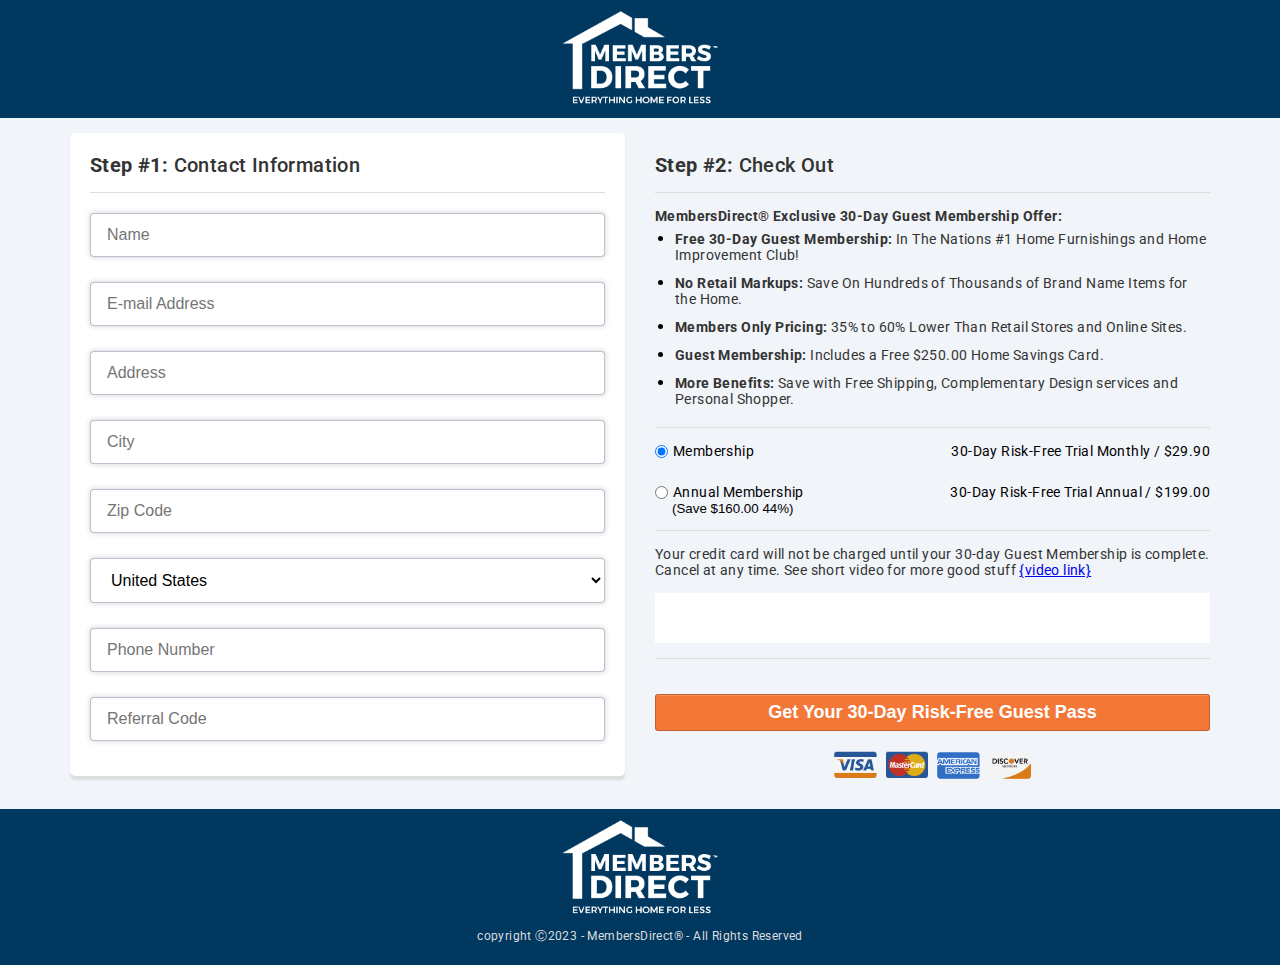
<file: index.html>
<!DOCTYPE html>
<html lang="en">

<head>
    <meta charset="UTF-8">
    <meta name="viewport" content="width=device-width, initial-scale=1.0">
    <title>Sign Up</title>
    <link rel="stylesheet" href="style.css" class="css">
</head>

<body>
    <header>
        <div class="logo-img">
            <img src="img/membersDirect-White.png" alt="">
        </div>
    </header>
    <div class="container">
        <div class="webpage_content">
            <div class="row_div">
                <div class="left-slide">
                    <div class="content-with-form">
                        <div class="title_s"><b>Step #1:</b> Contact Information</div>
                        <hr>
                        <form class="form" action="">
                            <div class="form-group">
                                <input class="form-control error" type="text" name="" id="" placeholder="Name">
                                <div class="form-valid-result">
                                    <p class="error"></p>
                                </div>
                            </div>
                            <div class="form-group">
                                <input class="form-control error" type="email" name="" id="" placeholder="E-mail Address">
                                <div class="form-valid-result">
                                    <p class="error"></p>
                                </div>
                            </div>
                            <div class="form-group">
                                <input class="form-control error" type="text" name="" id="" placeholder="Address">
                                <div class="form-valid-result">
                                    <p class="error"></p>
                                </div>
                            </div>
                            <div class="form-group">
                                <input class="form-control error" type="text" name="" id="" placeholder="City">
                                <div class="form-valid-result">
                                    <p class="error"></p>
                                </div>
                            </div>
                            <div class="form-group">
                                <input class="form-control error" type="text" name="" id="" placeholder="Zip Code">
                                <div class="form-valid-result">
                                    <p class="error"></p>
                                </div>
                            </div>
                            <div class="form-group">
                                <select name="country_code" id="country_code" class="form-control">
                                    <option value="US">United
                                        States</option>
                                    <option value="AD">Andorra</option>
                                    <option value="AE">United
                                        Arab Emirates</option>
                                    <option value="AF">Afghanistan</option>
                                    <option value="AG">Antigua and
                                        Barbuda</option>
                                    <option value="AI">Anguilla</option>
                                    <option value="AL">Albania</option>
                                    <option value="AM">Armenia</option>
                                    <option value="AO">Angola</option>
                                    <option value="AQ">
                                        Antarctica</option>
                                    <option value="AR">Argentina</option>
                                    <option value="AS">American
                                        Samoa</option>
                                    <option value="AT">Austria</option>
                                    <option value="AU">Australia</option>
                                    <option value="AW">Aruba</option>
                                    <option value="AX">Åland
                                        Islands</option>
                                    <option value="AZ">Azerbaijan</option>
                                    <option value="BA">Bosnia and
                                        Herzegovina</option>
                                    <option value="BB">Barbados</option>
                                    <option value="BD">Bangladesh</option>
                                    <option value="BE">Belgium</option>
                                    <option value="BF">Burkina
                                        Faso</option>
                                    <option value="BG">Bulgaria</option>
                                    <option value="BH">Bahrain</option>
                                    <option value="BI">Burundi</option>
                                    <option value="BJ">Benin</option>
                                    <option value="BL">Saint
                                        Barthélemy</option>
                                    <option value="BM">Bermuda</option>
                                    <option value="BN">Brunei
                                        Darussalam</option>
                                    <option value="BO">Bolivia</option>
                                    <option value="BQ">Caribbean Netherlands
                                    </option>
                                    <option value="BR">Brazil</option>
                                    <option value="BS">Bahamas</option>
                                    <option value="BT">Bhutan</option>
                                    <option value="BV">Bouvet
                                        Island</option>
                                    <option value="BW">Botswana</option>
                                    <option value="BY">Belarus</option>
                                    <option value="BZ">Belize</option>
                                    <option value="CA">Canada</option>
                                    <option value="CC">Cocos
                                        (Keeling Islands</option>
                                    <option value="CD">Congo, Democratic Republic of</option>
                                    <option value="CF">Central African
                                        Republic</option>
                                    <option value="CG">Congo</option>
                                    <option value="CH">Switzerland</option>
                                    <option value="CI">Côte D’Ivoire</option>
                                    <option value="CK">Cook
                                        Islands</option>
                                    <option value="CL">Chile</option>
                                    <option value="CM">Cameroon</option>
                                    <option value="CN">China</option>
                                    <option value="CO">Colombia</option>
                                    <option value="CR">Costa
                                        Rica</option>
                                    <option value="CU">Cuba</option>
                                    <option value="CV">Cape Verde</option>
                                    <option value="CW">Curaçao</option>
                                    <option value="CX">Christmas
                                        Island</option>
                                    <option value="CY">Cyprus</option>
                                    <option value="CZ">Czech
                                        Republic</option>
                                    <option value="DE">Germany</option>
                                    <option value="DJ">Djibouti</option>
                                    <option value="DK">Denmark</option>
                                    <option value="DM">Dominica</option>
                                    <option value="DO">
                                        Dominican
                                        Republic</option>
                                    <option value="DZ">Algeria</option>
                                    <option value="EC">Ecuador</option>
                                    <option value="EE">Estonia</option>
                                    <option value="EG">Egypt</option>
                                    <option value="EH">
                                        Western
                                        Sahara</option>
                                    <option value="ER">Eritrea</option>
                                    <option value="ES">Spain</option>
                                    <option value="ET">Ethiopia</option>
                                    <option value="FI">Finland</option>
                                    <option value="FJ">Fiji</option>
                                    <option value="FK">Falkland Islands</option>
                                    <option value="FM">Micronesia, Federated States of</option>
                                    <option value="FO">Faroe
                                        Islands</option>
                                    <option value="FR">France</option>
                                    <option value="GA">Gabon</option>
                                    <option value="GB">United
                                        Kingdom</option>
                                    <option value="GD">Grenada</option>
                                    <option value="GE">Georgia</option>
                                    <option value="GF">French
                                        Guiana</option>
                                    <option value="GG">Guernsey</option>
                                    <option value="GH">Ghana</option>
                                    <option value="GI">Gibraltar</option>
                                    <option value="GL">Greenland</option>
                                    <option value="GM">
                                        Gambia</option>
                                    <option value="GN">Guinea</option>
                                    <option value="GP"> Guadeloupe</option>
                                    <option value="GQ">Equatorial
                                        Guinea</option>
                                    <option value="GR">Greece</option>
                                    <option value="GS">South Georgia and the South Sandwich
                                        Islands</option>
                                    <option value="GT">Guatemala</option>
                                    <option value="GU">Guam</option>
                                    <option value="GW">Guinea-Bissau</option>
                                    <option value="GY">Guyana</option>
                                    <option value="HK">
                                        Hong Kong</option>
                                    <option value="HM">Heard and McDonald
                                        Islands</option>
                                    <option value="HN">Honduras</option>
                                    <option value="HR">Croatia</option>
                                    <option value="HT">Haiti</option>
                                    <option value="HU">Hungary</option>
                                    <option value="ID">
                                        Indonesia</option>
                                    <option value="IE">Ireland</option>
                                    <option value="IL"> Israel</option>
                                    <option value="IM">Isle of
                                        Man</option>
                                    <option value="IN">India</option>
                                    <option value="IO">British Indian Ocean
                                        Territory</option>
                                    <option value="IQ">Iraq</option>
                                    <option value="IR">Iran</option>
                                    <option value="IS">Iceland</option>
                                    <option value="IT">Italy</option>
                                    <option value="JE">Jersey</option>
                                    <option value="
                                    JM">Jamaica</option>
                                    <option value="JO">Jordan</option>
                                    <option value="
                                    JP">Japan</option>
                                    <option value="KE">Kenya</option>
                                    <option value="KG">Kyrgyzstan</option>
                                    <option value="KH">Cambodia</option>
                                    <option value="KI">Kiribati</option>
                                    <option value="KM">Comoros</option>
                                    <option value="KN">Saint Kitts and Nevis</option>
                                    <option value="KP">North Korea</option>
                                    <option value="KR">South
                                        Korea</option>
                                    <option value="KW">Kuwait</option>
                                    <option value="KY">Cayman Islands</option>
                                    <option value="KZ">Kazakhstan</option>
                                    <option value="LA">Lao People’s
                                        Democratic Republic</option>
                                    <option value="LB">Lebanon</option>
                                    <option value="LC">Saint
                                        Lucia</option>
                                    <option value="LI">Liechtenstein</option>
                                    <option value="LK">Sri
                                        Lanka</option>
                                    <option value="LR">Liberia</option>
                                    <option value="LS">Lesotho</option>
                                    <option value="LT">Lithuania</option>
                                    <option value="LU">Luxembourg</option>
                                    <option value="LV">
                                        Latvia</option>
                                    <option value="LY">Libya</option>
                                    <option value="MA">
                                        Morocco</option>
                                    <option value="MC">Monaco</option>
                                    <option value="MD">Moldova</option>
                                    <option value="ME">Montenegro</option>
                                    <option value="MF">Saint-Martin
                                        (France</option>
                                    <option value="MG">Madagascar</option>
                                    <option value="MH">Marshall
                                        Islands</option>
                                    <option value="MK">Macedonia</option>
                                    <option value="ML">Mali</option>
                                    <option value="MM">Myanmar</option>
                                    <option value="MN">Mongolia</option>
                                    <option value="MO">
                                        Macau</option>
                                    <option value="MP">Northern Mariana
                                        Islands</option>
                                    <option value="MQ">Martinique</option>
                                    <option value="MR">Mauritania</option>
                                    <option value="MS">Montserrat</option>
                                    <option value="MT">Malta</option>
                                    <option value="MU">Mauritius</option>
                                    <option value="MV">Maldives</option>
                                    <option value="MW">Malawi</option>
                                    <option value="MX">Mexico</option>
                                    <option value="MY">Malaysia</option>
                                    <option value="MZ">Mozambique</option>
                                    <option value="NA">Namibia</option>
                                    <option value="
                                    NC">New Caledonia</option>
                                    <option value="NE">Niger</option>
                                    <option value="NF">Norfolk
                                        Island</option>
                                    <option value="NG">Nigeria</option>
                                    <option value="NI">Nicaragua</option>
                                    <option value="NL">The
                                        Netherlands</option>
                                    <option value="NO">Norway</option>
                                    <option value="NP">Nepal</option>
                                    <option value="NR">Nauru</option>
                                    <option value="NU">Niue</option>
                                    <option value="NZ">New
                                        Zealand</option>
                                    <option value="OM">Oman</option>
                                    <option value="PA">Panama</option>
                                    <option value="PE">Peru</option>
                                    <option value="PF">French
                                        Polynesia</option>
                                    <option value="PG">Papua New
                                        Guinea</option>
                                    <option value="PH">Philippines</option>
                                    <option value="PK">Pakistan</option>
                                    <option value="PL">Poland</option>
                                    <option value="PM">St. Pierre and
                                        Miquelon</option>
                                    <option value="PN">Pitcairn</option>
                                    <option value="PR">Puerto Rico</option>
                                    <option value="PS">Palestinian Territory,
                                        Occupied</option>
                                    <option value="PT">Portugal</option>
                                    <option value="PW">Palau</option>
                                    <option value="PY">Paraguay</option>
                                    <option value="QA">Qatar</option>
                                    <option value="RE">
                                        Reunion</option>
                                    <option value="RO">Romania</option>
                                    <option value="RS"> Serbia</option>
                                    <option value="RU">Russian
                                        Federation</option>
                                    <option value="RW">Rwanda</option>
                                    <option value="SA">Saudi Arabia</option>
                                    <option value="SB">Solomon
                                        Islands</option>
                                    <option value="SC">Seychelles</option>
                                    <option value="SD">Sudan</option>
                                    <option value="SE">Sweden</option>
                                    <option value="SG">Singapore</option>
                                    <option value="SH">
                                        Saint Helena</option>
                                    <option value="SI">Slovenia</option>
                                    <option value="SJ">Svalbard and Jan Mayen
                                        Islands</option>
                                    <option value="SK">Slovakia (Slovak Republic</option>
                                    <option value="SL">Sierra Leone</option>
                                    <option value="SM">San
                                        Marino</option>
                                    <option value="SN">Senegal</option>
                                    <option value="SO">Somalia</option>
                                    <option value="SR">Suriname</option>
                                    <option value="SS">South
                                        Sudan</option>
                                    <option value="ST">Sao Tome and Principe</option>
                                    <option value="SV">El Salvador</option>
                                    <option value="SX">Saint-Martin
                                        (Pays-Bas</option>
                                    <option value="SY">Syria</option>
                                    <option value="SZ">Swaziland</option>
                                    <option value="TC">Turks and Caicos
                                        Islands</option>
                                    <option value="TD">Chad</option>
                                    <option value="TF">French Southern
                                        Territories</option>
                                    <option value="TG">Togo</option>
                                    <option value="TH">Thailand</option>
                                    <option value="TJ">Tajikistan</option>
                                    <option value="TK">Tokelau</option>
                                    <option value="TL">Timor-Leste</option>
                                    <option value="TM">
                                        Turkmenistan</option>
                                    <option value="TN">Tunisia</option>
                                    <option value="TO">Tonga</option>
                                    <option value="TR">Turkey</option>
                                    <option value="TT">Trinidad and
                                        Tobago</option>
                                    <option value="TV">Tuvalu</option>
                                    <option value="TW">Taiwan</option>
                                    <option value="TZ">Tanzania</option>
                                    <option value="UA">Ukraine</option>
                                    <option value="UG">Uganda
                                    </option>
                                    <option value="UM">United States Minor Outlying Islands</option>
                                    <option value="UY">Uruguay</option>
                                    <option value="UZ">Uzbekistan</option>
                                    <option value="VA">Vatican</option>
                                    <option value="VC">Saint Vincent and
                                        the Grenadines</option>
                                    <option value="VE">Venezuela</option>
                                    <option value="VG">Virgin Islands (British</option>
                                    <option value="VI">Virgin
                                        Islands (U.S.</option>
                                    <option value="VN">Vietnam</option>
                                    <option value="VU">Vanuatu</option>
                                    <option value="WF">Wallis and Futuna
                                        Islands</option>
                                    <option value="WS">Samoa</option>
                                    <option value="YE">Yemen</option>
                                    <option value="YT">Mayotte</option>
                                    <option value="ZA">South
                                        Africa</option>
                                    <option value="ZM">Zambia</option>
                                    <option value="ZW">Zimbabwe</option>
                                </select>
                                <div class="form-valid-result">
                                    <p class="error"></p>
                                </div>
                            </div>
                            <div class="form-group">
                                <input class="form-control error" type="text" name="" id="" placeholder="Phone Number">
                                <div class="form-valid-result">
                                    <p class="error"></p>
                                </div>
                            </div>
                            <div class="form-group">
                                <input class="form-control error" type="text" name="" id="" placeholder="Referral Code">
                                <div class="form-valid-result">
                                    <p class="error"></p>
                                </div>
                            </div>
                        </form>
                    </div>
                    
                </div>
                <div class="right-slide">
                    <div class="right-side-content">
                        <div class="title_s"><b>Step #2:</b> Check Out</div>
                        <hr>
                        <p class="small-title"><b>MembersDirect® Exclusive 30-Day Guest Membership Offer: </b></h2>
                        <ul>
                            <li>
                                <p><b>Free 30-Day Guest Membership: </b>In The Nations #1 Home Furnishings and Home Improvement Club!</p>
                            </li>
                            <li>
                                <p><b>No Retail Markups: </b>Save On Hundreds of Thousands of Brand Name Items for the Home. </p>
                            </li>
                            <li>
                                <p><b>Members Only Pricing: </b>35% to 60% Lower Than Retail Stores and Online Sites. </p>
                            </li>
                            <li>
                                <p><b>Guest Membership: </b>Includes a Free $250.00 Home Savings Card.</p>
                            </li>
                            <li>
                                <p><b>More Benefits: </b>Save with Free Shipping, Complementary Design services and Personal Shopper.</p>
                            </li>
                        </ul>
                        <hr>
                        <div class="redio-select-wrapper">
                            <div class="membership-content">
                                <div class="left-btn">
                                    <input type="radio" name="membership" id="" checked> Membership
                                </div>
                                <div class="right-price">30-Day Risk-Free Trial Monthly / $29.90</div>
                            </div>
                            <div class="membership-content">
                                <div class="left-btn" style="margin-bottom: 5px;">
                                    <input type="radio" name="membership" id="" class="discount"> Annual Membership
                                </div>
                                <div class="right-price">30-Day Risk-Free Trial Annual / $199.00</div>
                            </div>
                        </div>
                        <hr>
                        <p class="small-title">Your credit card will not be charged until your 30-day Guest Membership is complete. Cancel at any time. See short video for more good stuff <a href="#">{video link}</a></h2>
                        <div class="payment-info-wrapper">
                            <!-- Demo Content -->
                            <div style="width: 100%; height: 50px; background-color: #fff;"></div>
                        </div>
                        <hr>
                        <div class="btn-wrapper">
                            <button type="submit" class="checkOutBtn">Get Your 30-Day Risk-Free Guest Pass </button>
                        </div>
                        <div class="card-img">
                            <img width="100%" src="img/credit-only.png" alt="">
                        </div>
                    </div>
                </div>
            </div>
        </div>
    </div>
    <footer>
        <div class="logo-img">
            <img src="img/membersDirect-White.png" alt="">
        </div>
        <p>copyright Ⓒ2023 - MembersDirect® - All Rights Reserved</p>
    </footer>
</body>

</html>
</file>
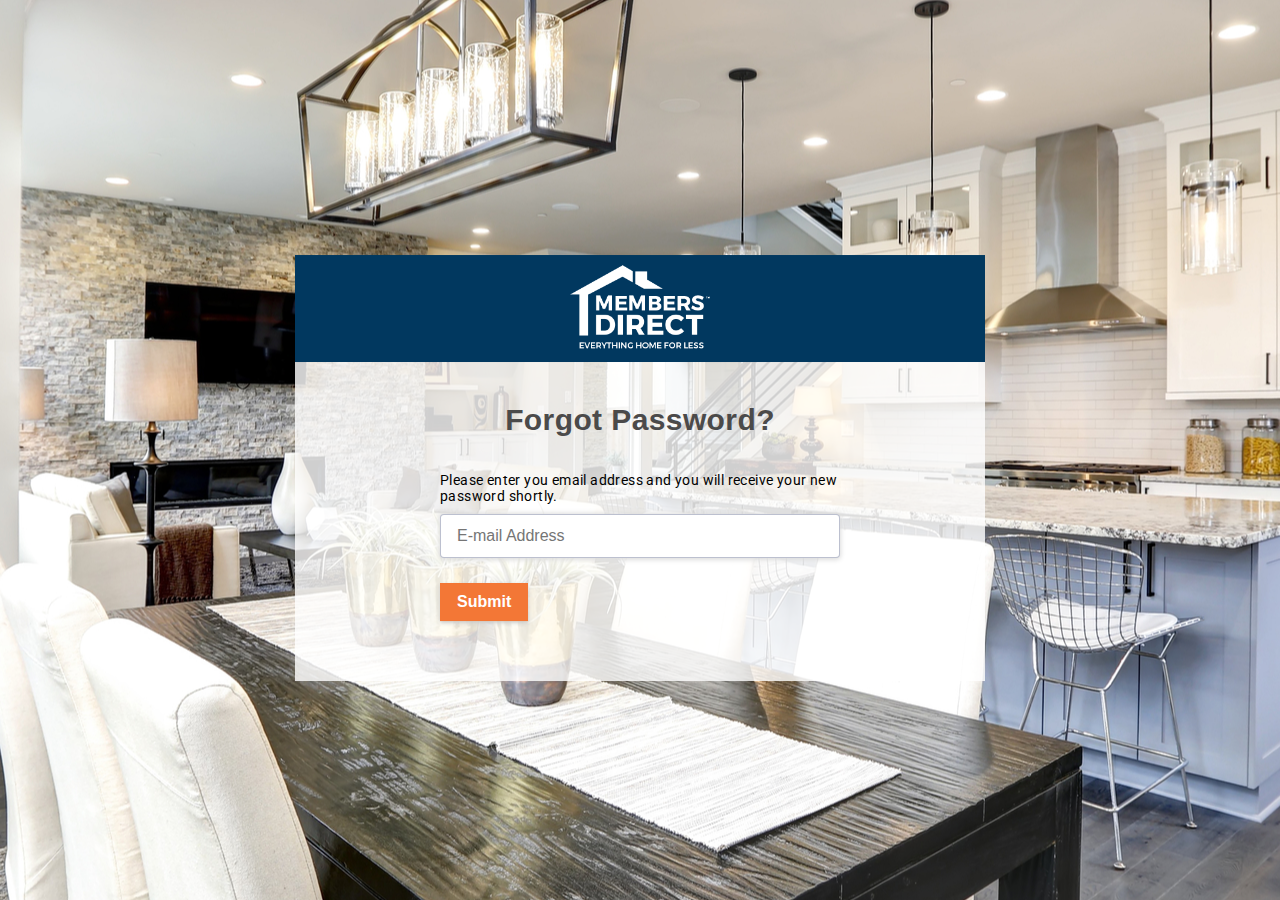
<file: forget-pass.html>
<!DOCTYPE html>
<html lang="en">

<head>
    <meta charset="UTF-8">
    <meta name="viewport" content="width=device-width, initial-scale=1.0">
    <title>Forget Password</title>
    <link rel="stylesheet" href="style.css">
</head>

<body>
    <div class="main-body">
        <div class="form-content-wrapper">
            <header>
                <div class="form-header-logo">
                    <img src="img/membersDirect-White.png" alt="">
                </div>
            </header>
            <div class="form-content">
                <div class="form-title">
                    <h1>
                        Forgot Password?
                    </h1>
                </div>
                <div class="login-form">
                    <form class="form" action="">
                        <div class="form-group">
                            <label style="margin-bottom: 10px; display: inline-block;" for="">Please enter you email address and you will receive your new password shortly.</label>
                            <input class="form-control error" type="email" name="" id="" placeholder="E-mail Address">
                            <div class="form-valid-result">
                                <p class="error"></p>
                            </div>
                        </div>
                        <div class="loginInsideGroup">
                            <div class="loginButton">
                                <button type="submit">Submit</button>
                            </div>

						</div>
                    </form>
                </div>
            </div>
        </div>
    </div>
</body>

</html>
</file>
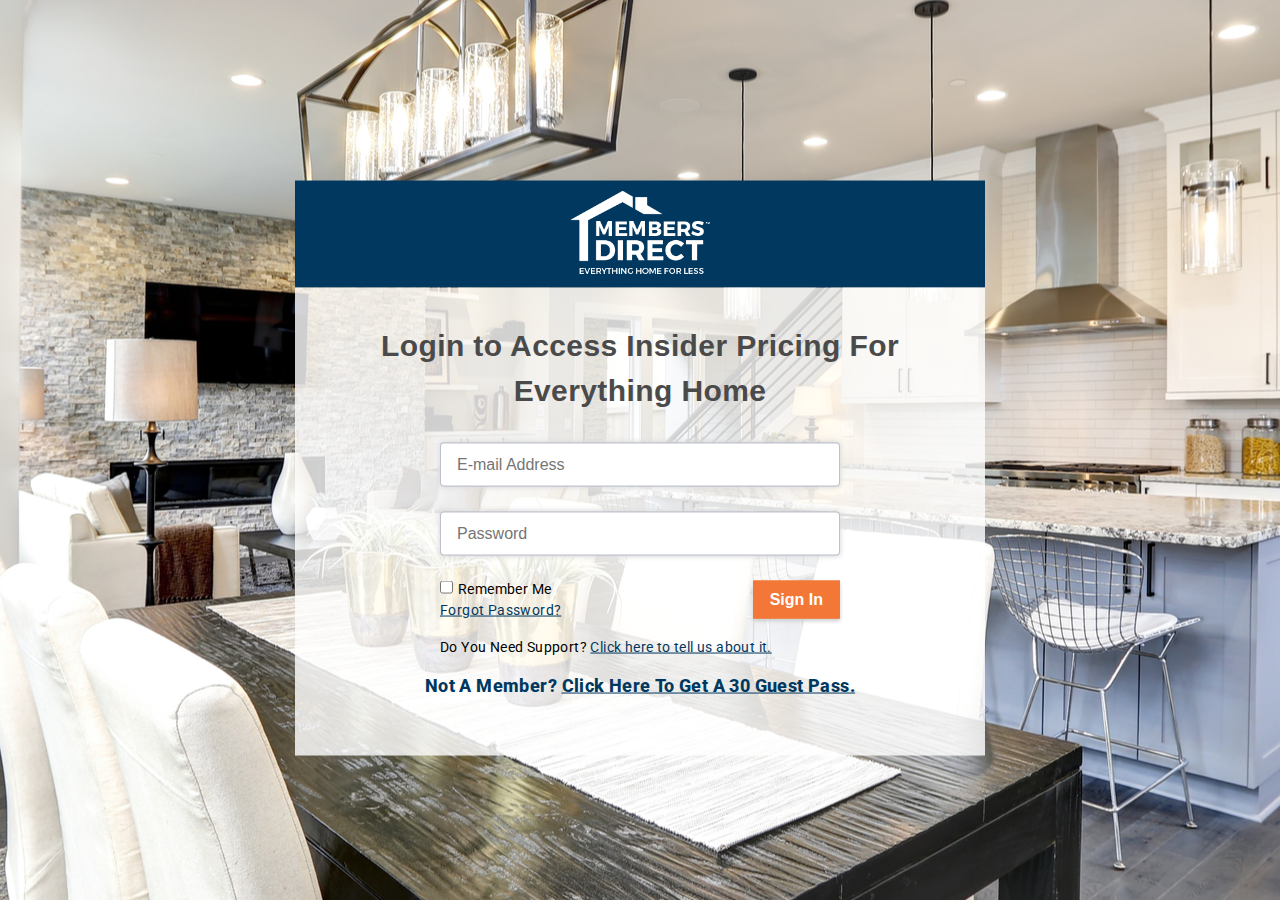
<file: login.html>
<!DOCTYPE html>
<html lang="en">

<head>
    <meta charset="UTF-8">
    <meta name="viewport" content="width=device-width, initial-scale=1.0">
    <title>Document</title>
    <link rel="stylesheet" href="style.css">
</head>

<body>
    <div class="main-body">
        <div class="form-content-wrapper">
            <header>
                <div class="form-header-logo">
                    <img src="img/membersDirect-White.png" alt="">
                </div>
            </header>
            <div class="form-content">
                <div class="form-title">
                    <h1>
                        Login to Access Insider Pricing For <br> Everything Home
                    </h1>
                </div>
                <div class="login-form">
                    <form class="form" action="">
                        <div class="form-group">
                            <input class="form-control error" type="email" name="" id="" placeholder="E-mail Address">
                            <div class="form-valid-result">
                                <p class="error"></p>
                            </div>
                        </div>
                        <div class="form-group">
                            <input class="form-control error" type="password" name="" id="" placeholder="Password">
                            <div class="form-valid-result">
                                <p class="error"></p>
                            </div>
                        </div>
                        <div class="loginInsideGroup">
							<div class="rememberCheck">
								<label><input type="checkbox" value="">Remember Me</label>
								<br>
								<a href="#" class="login_url">Forgot Password?</a> 
							</div>
                            <div class="loginButton">
                                <button type="submit">Sign In</button>
                            </div>

						</div>
                        <div class="for-inside-footer">
                            Do You Need Support? <a href="#" class="login_url"> Click here to tell us about it. </a>
                        </div>
                    </form>
                </div>
                <div class="form-footer">
                    <a href="index.html" style="font-size:18px;">Not A Member? <span style="text-decoration:underline">Click Here To Get A 30 Guest Pass.</span></a>
                </div>
            </div>
        </div>
    </div>
</body>

</html>
</file>
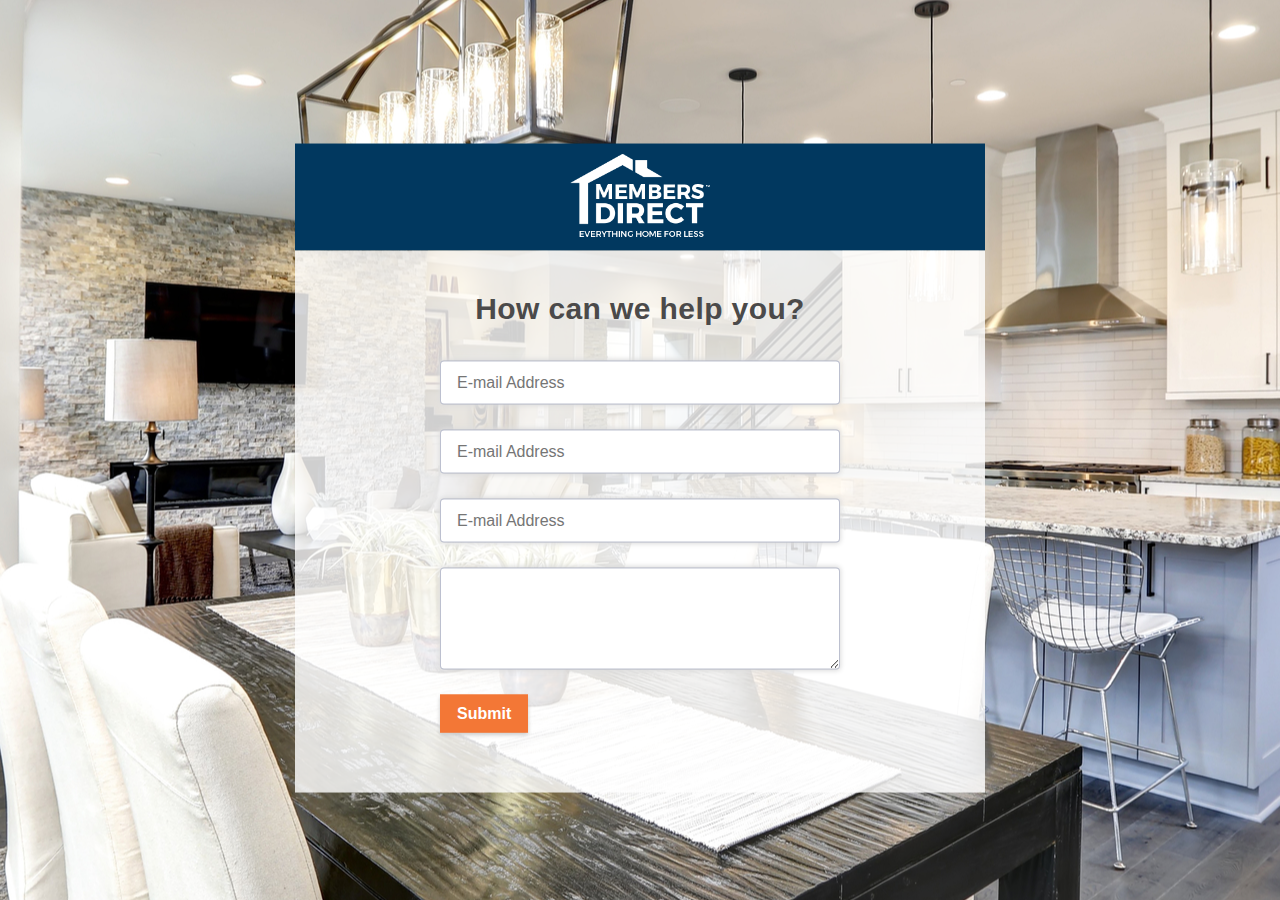
<file: tellus.html>
<!DOCTYPE html>
<html lang="en">

<head>
    <meta charset="UTF-8">
    <meta name="viewport" content="width=device-width, initial-scale=1.0">
    <title>Tell Us More</title>
    <link rel="stylesheet" href="style.css">
</head>

<body>
    <div class="main-body">
        <div class="form-content-wrapper">
            <header>
                <div class="form-header-logo">
                    <img src="img/membersDirect-White.png" alt="">
                </div>
            </header>
            <div class="form-content">
                <div class="form-title">
                    <h1>
                        How can we help you?
                    </h1>
                </div>
                <div class="login-form">
                    <form class="form" action="">
                        <div class="form-group">
                            <input class="form-control" type="text" name="" id="" placeholder="E-mail Address">
                            <div class="form-valid-result">
                                <p class="error"></p>
                            </div>
                        </div>
                        <div class="form-group">
                            <input class="form-control" type="email" name="" id="" placeholder="E-mail Address">
                            <div class="form-valid-result">
                                <p class="error"></p>
                            </div>
                        </div>
                        <div class="form-group">
                            <input class="form-control" type="text" name="" id="" placeholder="E-mail Address">
                            <div class="form-valid-result">
                                <p class="error"></p>
                            </div>
                        </div>
                        <div class="form-group">
                            <textarea class="form-control" name="" id="" rows="4"></textarea>
                            <div class="form-valid-result">
                                <p class="error"></p>
                            </div>
                        </div>
                        <div class="loginInsideGroup">
                            <div class="loginButton">
                                <button type="submit">Submit</button>
                            </div>

						</div>
                    </form>
                </div>
            </div>
        </div>
    </div>
</body>

</html>
</file>
<file: style.css>
@import url('https://fonts.googleapis.com/css2?family=Roboto:ital,wght@0,100;0,300;0,400;0,500;0,700;0,900;1,100;1,300;1,400;1,500;1,700;1,900&display=swap');
*{
    margin: 0;
    padding: 0;
    -webkit-box-sizing: border-box;
            box-sizing: border-box;
}

body{
    background-color: #f1f4f8 !important;
    font-family: 'Roboto', sans-serif;
    letter-spacing: 0.4px;
}

.container{
    max-width: 1170px;
    margin: auto;
}


header, footer {
    background: #01385f;
}
.logo-img img {
    width: 100%;
}

.logo-img {
    width: 200px;
    margin: auto;
}
.title_s {
    font-size: 20px;
    font-weight: 500;
    color: #333;
}

h2.title_l {
    font-size: 34px;
    text-align: center;
    margin: 20px 0;
    line-height: 36px;
}


.webpage_content .row_div{
    display: -webkit-box;
    display: -ms-flexbox;
    display: flex;
    row-gap: 20px;
    margin-bottom: 10px;
}

.left-slide{
    width: 50%;
    padding: 15px;
}
.right-slide{
    width: 50%;
    padding: 15px;
}
.right-side-content{
    padding-top: 20px;
}
.right-slide ul {
    padding-left: 20px;
}

.right-slide ul li{
    padding: 5px 0;
}

.right-slide ul li p{
    font-size: 14px;
    color: #333;
}
.right-slide p.small-title{
    font-size: 14px;
    color: #333;
}

.content-with-form {
    padding: 20px 20px 10px 20px;
    background: #fff;
    border-radius: 5px;
    -webkit-box-shadow: 0px 4px 2px #ddd;
            box-shadow: 0px 4px 2px #ddd;
}
.row_div hr {
    margin: 15px 0;
    height: 0px;
    border: 0;
    border-top: 1px solid #ddd;
}
form.form{
    margin-top: 20px;
}
.form-group {
    position: relative;
    margin-bottom: 25px;
}

input.form-control, select.form-control, textarea.form-control {
    display: block;
    width: 100% !important;
    padding: 12px 16px;
    font-size: 16px;
    border-radius: 4px;
    border: 1px solid #06174d45;
    background: #fff;
    -webkit-box-shadow: 0px 0px 5px 1px #ddd;
            box-shadow: 0px 0px 5px 1px #ddd;
}

input.form-control:focus-visible, select.form-control:focus-visible, textarea.form-control:focus-visible {
    outline: none;
    border: 1px solid #07174b;
    -webkit-box-shadow: 0px 0px 1px 2px #06174d78;
    box-shadow: 0px 0px 1px 2px #06174d78;
}

.form-valid-result p {
    font-size: 13px;
    padding-left: 2px;
}

p.error {
    color: red;
}

.membership-content {
    display: -webkit-box;
    display: -ms-flexbox;
    display: flex;
    -webkit-box-pack: justify;
    -ms-flex-pack: justify;
    justify-content: space-between;
    margin-bottom: 25px;
    font-size: 14px;
    -webkit-box-align: start;
    align-items: start;
}
.right-price {
    text-align: right;
}
.left-btn {
    display: -webkit-box;
    display: -ms-flexbox;
    display: flex;
    -webkit-box-align: center;
        -ms-flex-align: center;
            align-items: center;
    gap: 5px;
    white-space: nowrap;
}
.payment-info-wrapper {
    display: -webkit-box;
    display: -ms-flexbox;
    display: flex;
    margin: 15px 0;
}
.btn-wrapper{
    padding: 20px 0;
}
.checkOutBtn{
    font-weight: 600;
    color: white;
    background-color: #F37736;
    font-size: 18px;
    font-weight: 600;
    text-align: center;
    cursor: pointer;
    padding: 7px 0px;
    border-radius: 3px;
    -webkit-box-shadow: inset 0 1px 0 rgba(255, 255, 255, 0.2);
            box-shadow: inset 0 1px 0 rgba(255, 255, 255, 0.2);
    padding-left: 25px !important;
    padding-right: 25px !important;
    border: 1px solid rgba(0, 0, 0, 0.2);
    display: inline-block;
    text-decoration: none;
    width: 100%;
}
.card-img{
    width: 200px;
    margin: auto;
}
.left-btn input.discount {
    position: relative;
}

.left-btn input.discount:after {
    content: "(Save $160.00 44%)";
    position: absolute;
    top: 15px;
    left: 17px;
}
footer p{
    font-size: 12px;
    text-align: center;
    padding-bottom: 20px;
    color: #ddd;
}
@media (min-width: 590px){
    .container{
        width: 575px;
    }
}
@media (min-width: 768px){
    .container {
        width: 750px;
    }
}
@media (min-width: 992px){
    .container {
        width: 970px;
    }
}
@media (min-width: 1200px){
    .container {
        width: 1170px;
    }
}

@media screen and (max-width: 768px) {

    .webpage_content .row_div {
        -webkit-box-orient: vertical;
        -webkit-box-direction: normal;
            -ms-flex-direction: column;
                flex-direction: column;
    }
    .left-slide, .right-slide{
        width: 100%;
        padding-left: 0;
        padding-right: 0;
    }
    .right-side-content {
        padding-top: 0px;
    }

}

@media screen and (max-width: 590px) {
    .container{
        width: 90%;
    }
    .logo-img {
        width: 150px;
        margin: auto;
    }
    .left-btn {
        font-weight: 600;
    }
    .right-slide{
        padding-left: 10px;
        padding-right: 10px;
    }
    .membership-content {
        -webkit-box-orient: vertical;
        -webkit-box-direction: normal;
            -ms-flex-direction: column;
                flex-direction: column;
        -webkit-box-pack: justify;
            -ms-flex-pack: justify;
                justify-content: space-between;
        -webkit-box-align: start;
            -ms-flex-align: start;
                align-items: start;
    }
        
    .right-price {
        text-align: start;
    }
    
}


/* For login page */

.main-body{
    position: relative;
    background-image: url(img/dreamstime_m_125640327.jpg);
    height: 100vh;
    width: 100%;
    background-repeat: no-repeat;
    background-position: center;
}
.form-content-wrapper {
    position: absolute;
    margin: 0 auto;
    width: 690px;
    top: 52%;
    left: 50%;
    -webkit-transform: translate(-50%, -50%);
        -ms-transform: translate(-50%, -50%);
            transform: translate(-50%, -50%);
}
.form-header-logo{
    width: 180px;
    margin: auto;
}
.form-header-logo img {
    width: 100%;
}
.form-content {
    position: relative;
    padding: 35px 0 60px 0;
    background: rgb(255 255 255 / 81%);
    width: 100%;
    float: left;
}

.form-content .form-title h1 {
    font-size: 30px;
    line-height: 45px;
    font-weight: normal;
    margin: 0;
    padding: 0;
    text-align: center;
    color: #4B4A4A;
    font-weight: bold;
    font-family: Arial, Helvetica, sans-serif;
}

.login-form {
    width: 400px;
    margin: 30px auto 0 auto;
    font-size: 14px;
}

.loginInsideGroup {
    display: -webkit-box;
    display: -ms-flexbox;
    display: flex;
    -webkit-box-pack: justify;
        -ms-flex-pack: justify;
            justify-content: space-between;
    -webkit-box-align: start;
        -ms-flex-align: start;
            align-items: start;
}
.rememberCheck label{
    margin-bottom: 5px;
    display: inline-block;
}
.rememberCheck label input {
    margin-right: 5px;
}

.loginButton button {
    -webkit-box-shadow: 3px 3px 5px 6px #ccc;
    box-shadow: 0px 2px 4px 0px #ccc;
    border: 2px solid #d8dde5;
    display: inline-block;
    color: #fff !important;
    font-weight: bold;
    padding: 8px 16px;
    text-decoration: none !important;
    white-space: nowrap;
    font-style: normal !important;
    background-color: #F37736;
    border: 1px solid #F37736;
    font-size: 16px !important;
    line-height: 20px !important;
    cursor: pointer;
}
.login_url{
    font-weight: 400;
    color: #01385f;
    text-decoration: underline;
}
.for-inside-footer {
    margin-top: 20px;
}

.form-footer {
    text-align: center;
    margin-top: 20px;
    font-weight: 800;
}

.form-footer a {
    text-decoration: none;
    color: #01385f;
}



@media screen and (max-width: 768px) {
    .form-content-wrapper {
        width: 90%;
    }
    .form-content {
        padding: 25px 0 40px 0;
    }
    .login-form {
        width: 90%;
        margin: 20px auto 0 auto;
    }
    .form-content .form-title h1 {
        padding: 0px 20px;
        font-size: 26px;
        line-height: 36px;
    }
    .form-content .form-title h1 br {
        display: none;
    }
    .form-footer {
        width: 90%;
        margin: 20px auto 0;
    }
}
</file>
